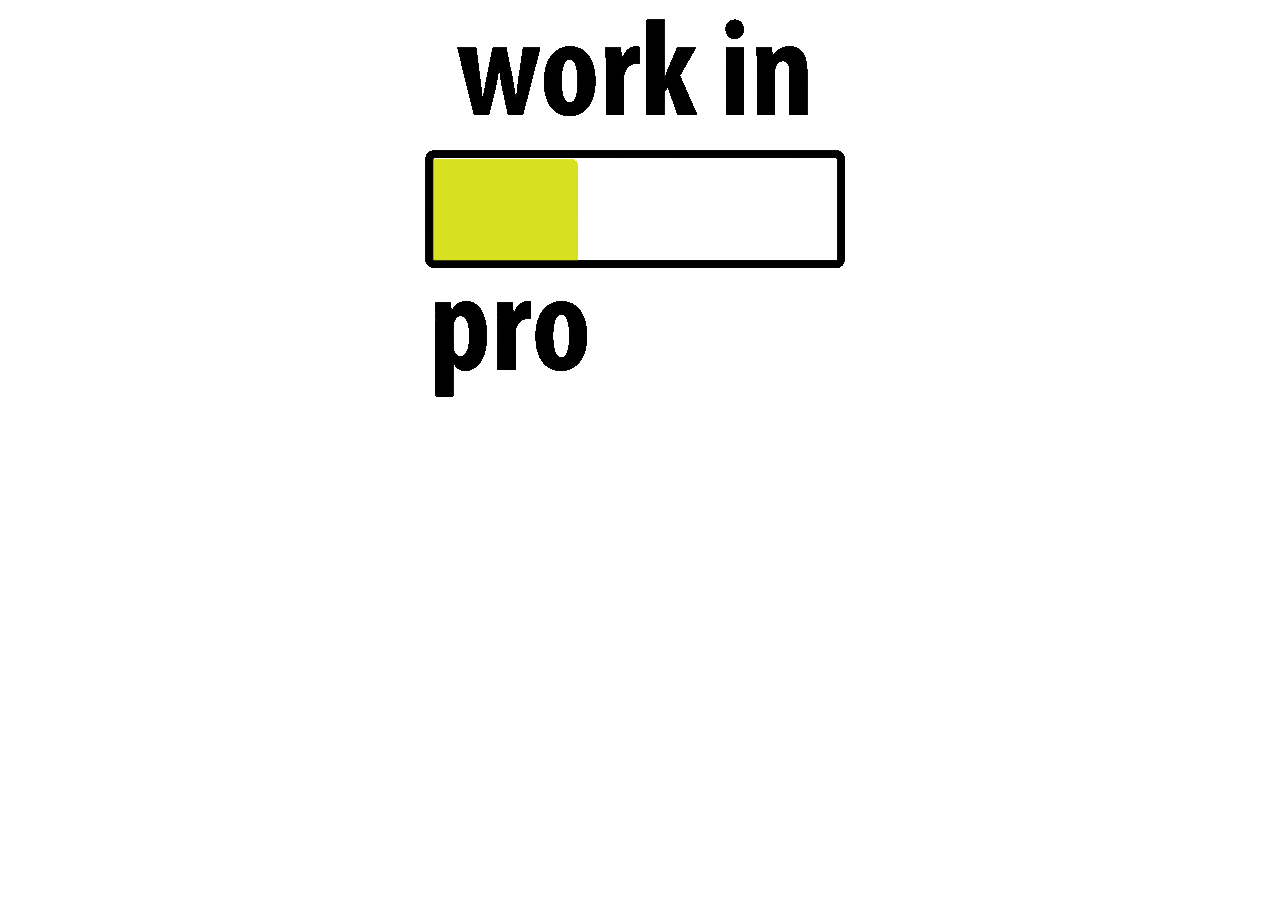
<file: WorkInProgress.html>
<!DOCTYPE html>
<html lang="en">
<head>
    <meta charset="UTF-8">
    <meta http-equiv="X-UA-Compatible" content="IE=edge">
    <meta name="viewport" content="width=device-width, initial-scale=1.0">
    <title>Notice</title>

    <style>
        .img-container {
          text-align: center;
        }
      </style>
</head>
<body>
    <div class="img-container">
    <img class="center" src="./images/wip.gif" alt="I'm working on this project">
    </div>
</body>
</html>
</file>
